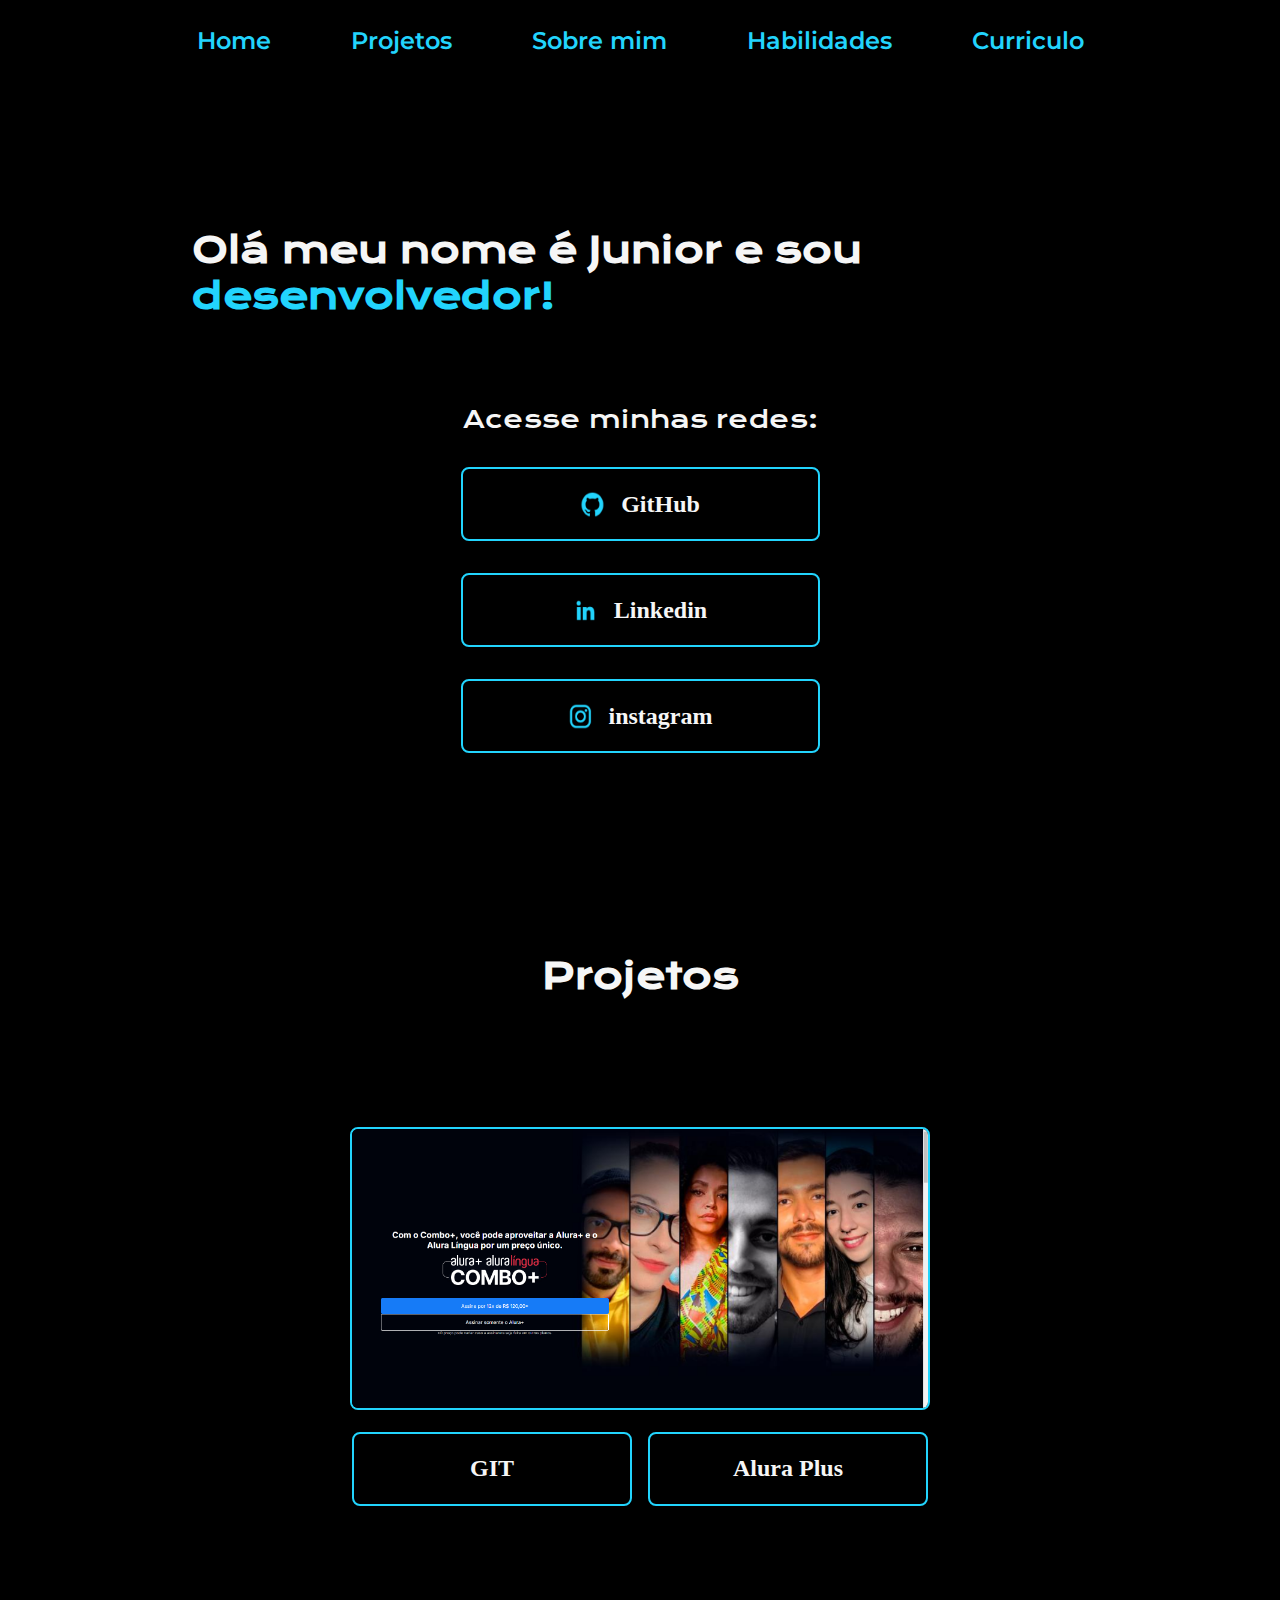
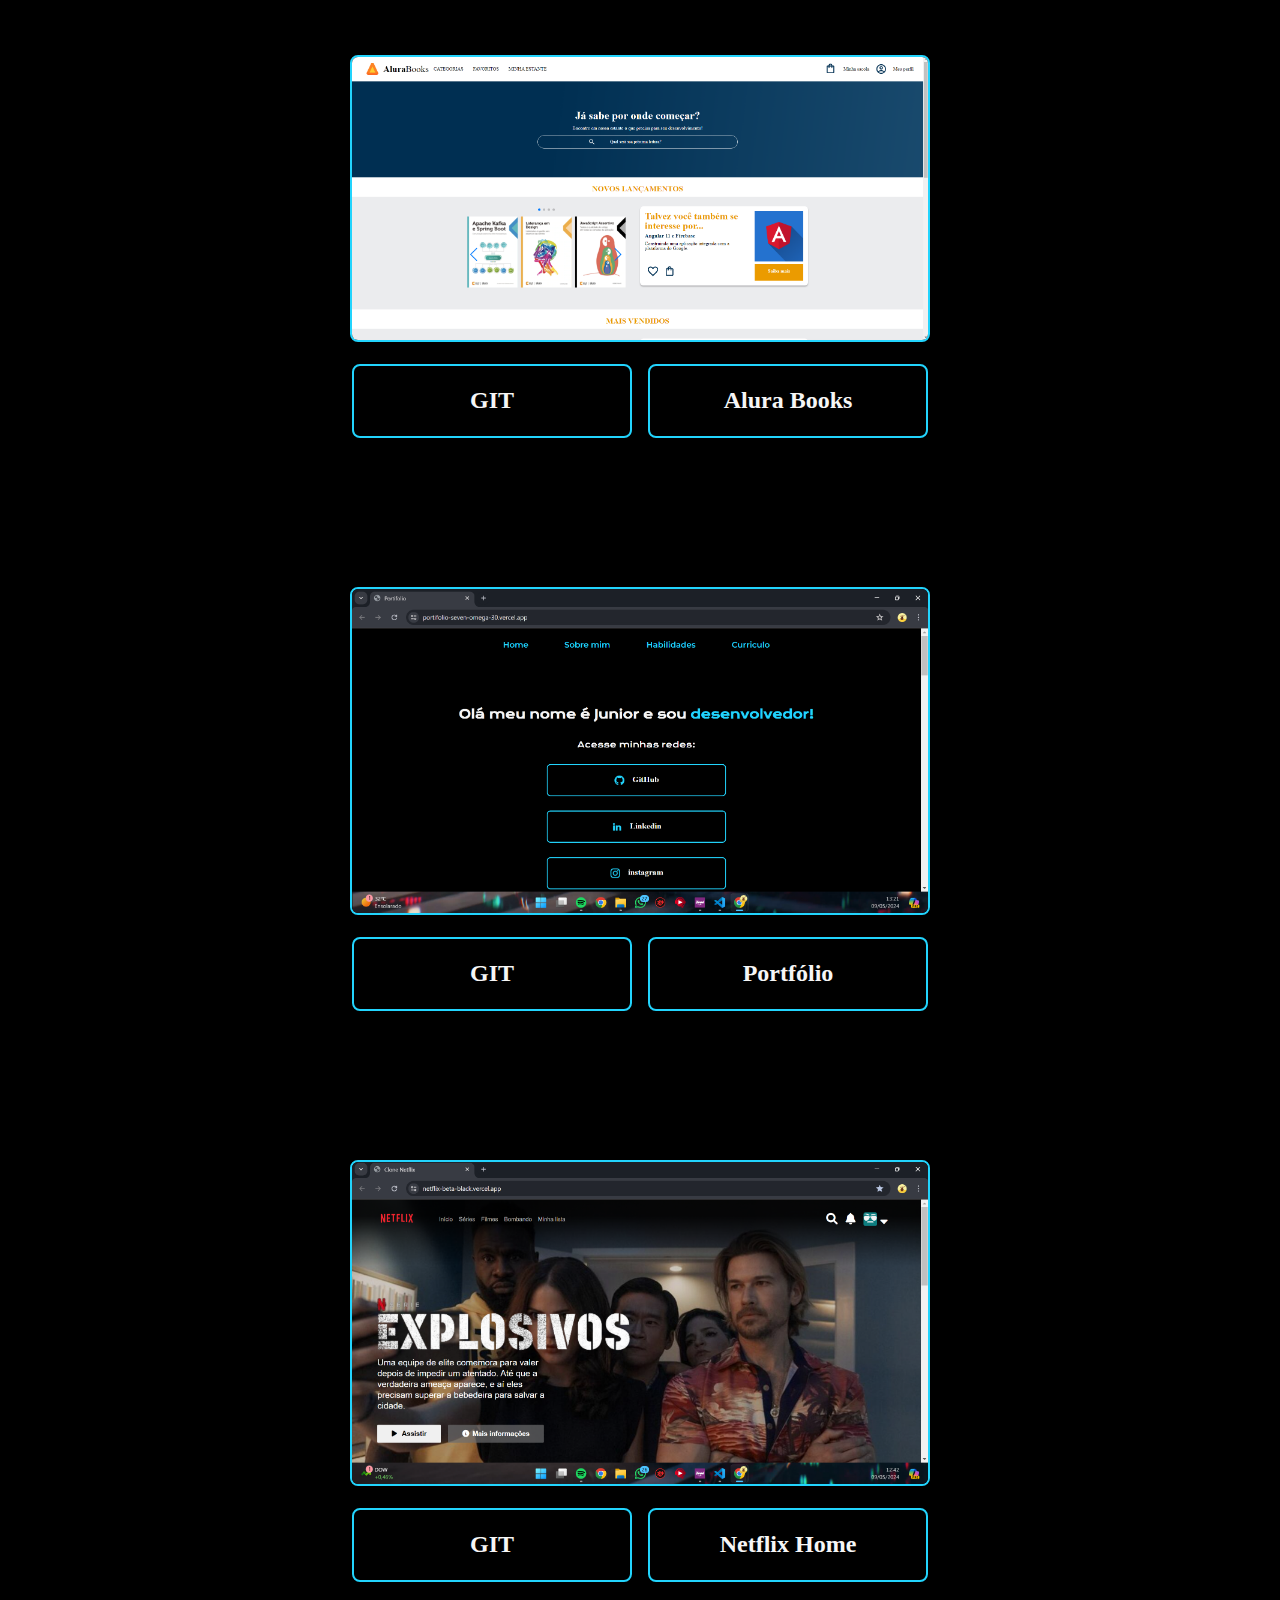
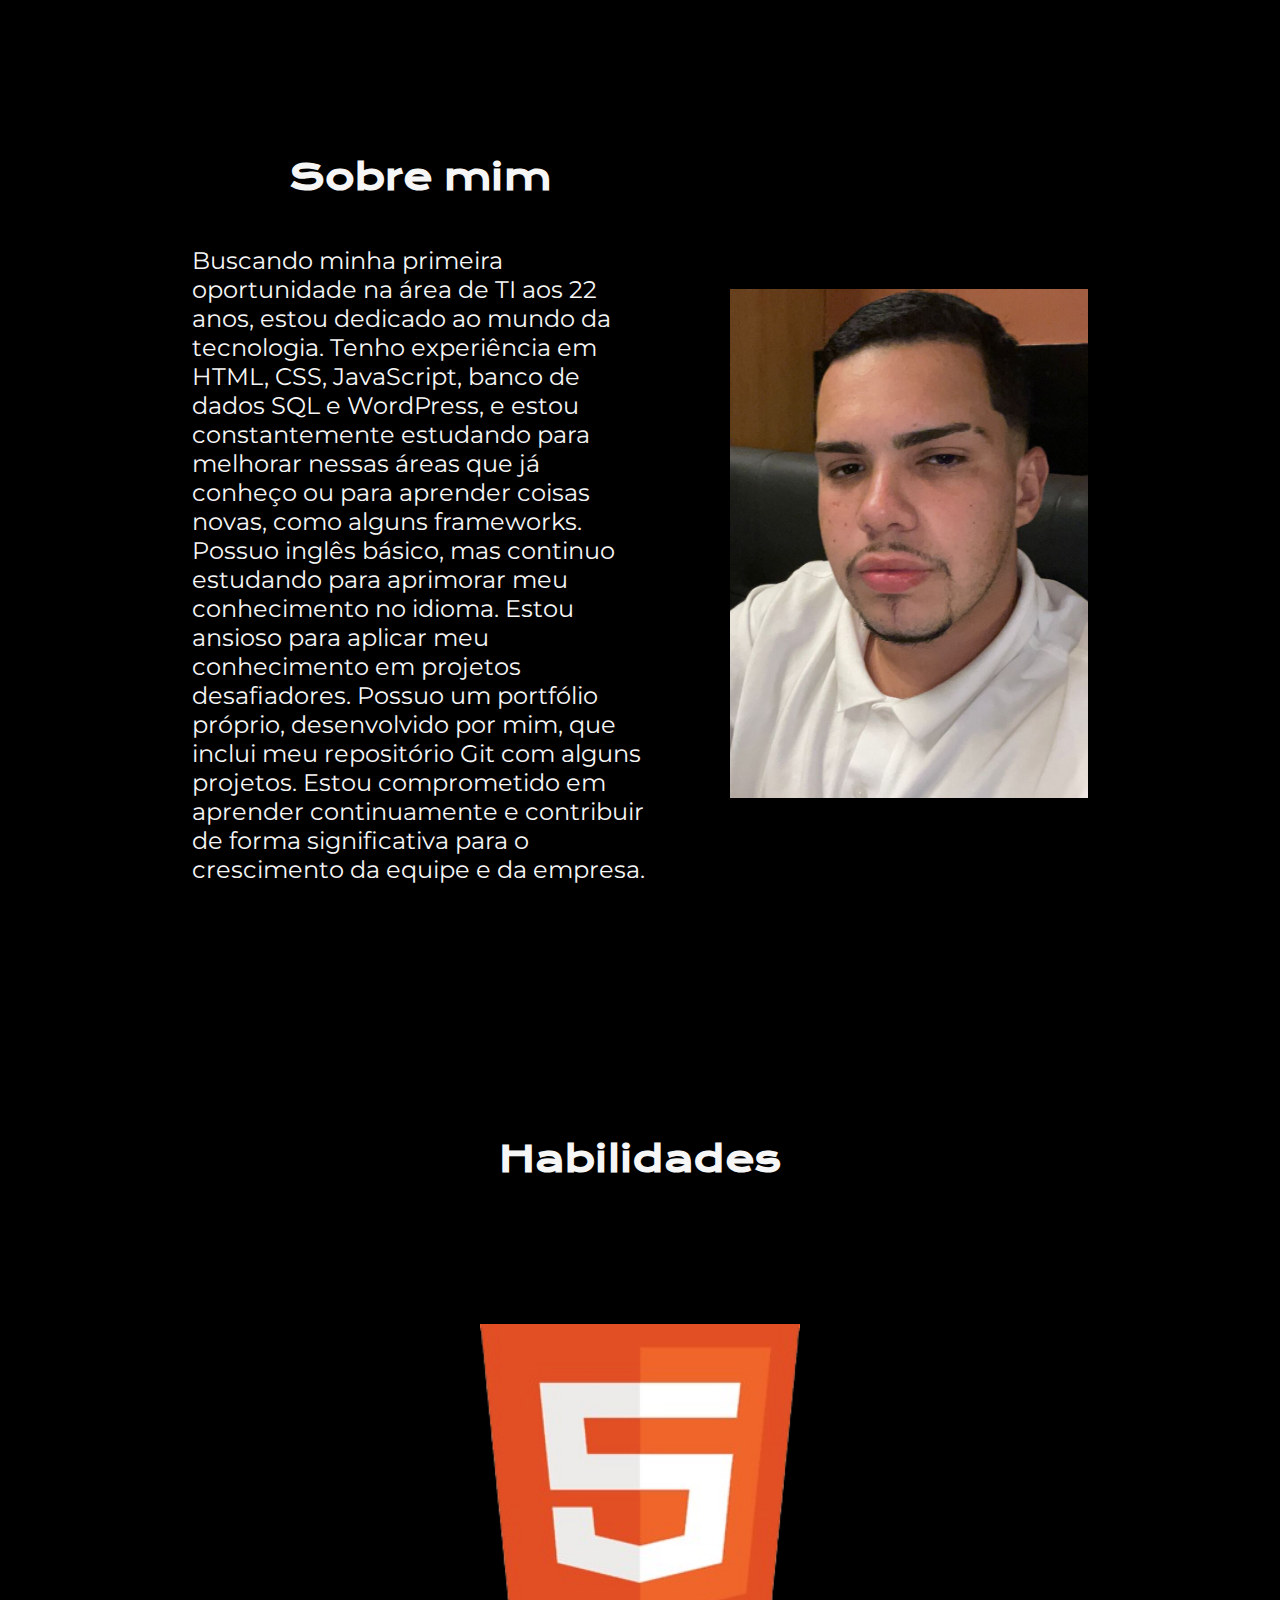
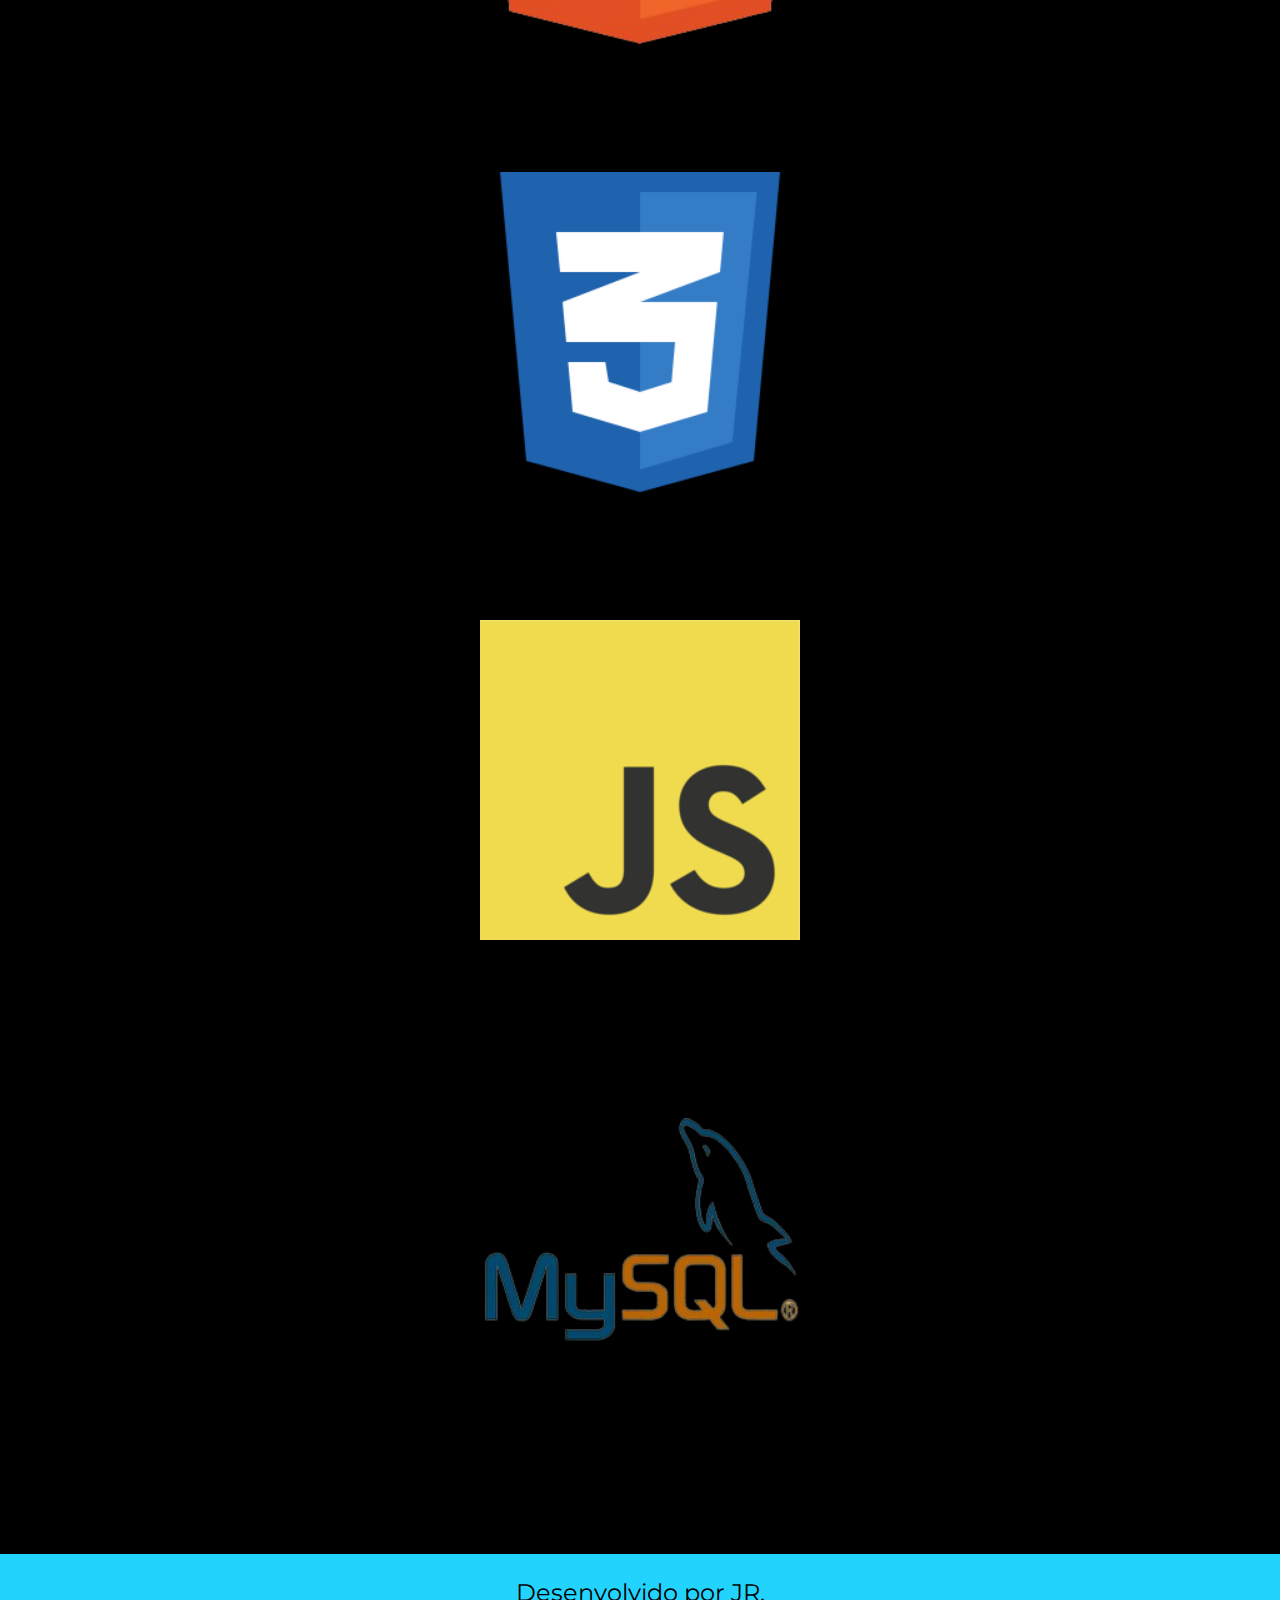
<file: index.html>
<!DOCTYPE html>
<html lang="pt-br">
<head>
    <meta charset="UTF-8">
    <meta name="viewport" content="width=device-width, initial-scale=1.0">
    <title>Portfólio</title>
    <link rel="stylesheet" href="./styles/styles.css" >
</head>
<body>
    <header class="cabecalho">
        <nav class="cabecalho__menu">
            <a class="cabecalho__menu__link" href="#home">Home</a>
            <a class="cabecalho__menu__link" href="#projetos">Projetos</a>
            <a class="cabecalho__menu__link" href="#sobremim">Sobre mim</a>
            <a class="cabecalho__menu__link" href="#habilidades">Habilidades</a>
            <a class="cabecalho__menu__link" href="https://drive.google.com/file/d/1MGEGztIP7j1YN6RC8dijM8vQ1EBqm_su/view?usp=sharing">Curriculo</a>

        </nav>
    </header>
    <main>
        <div id="home" class="apresentacao">
            <section class="apresentacao__conteudo">
                <div class="apresentacao__conteudo__titulo_div">
                    <h1 class="apresentacao__conteudo__titulo">Olá meu nome é Junior e sou<strong class="titulo-destaque"> desenvolvedor!</strong></h1>
                </div>
              
                <div class="apresentacao__links">
                    <h2 class="apresentacao__links__subtitulo">Acesse minhas redes:</h2>
                    <a class="apresentacao__links__navegacao" href="https://github.com/jrr17jrr">
                        <img class="icone" src="./assets/github.png" alt="GitHub"> GitHub 
                    </a>
                    <a class="apresentacao__links__navegacao" href="https://www.linkedin.com/in/ricardo-junior-b81489150/">
                        <img class="icone" src="./assets/linkedin.png" alt="Linkedin"> Linkedin
                    </a>
                    <a class="apresentacao__links__navegacao" href="https://www.instagram.com/silveiraa_jrr?igsh=YTkza3dlYjU1Z21r&utm_source=qr">
                        <img class="icone" src="./assets/instagram.png" alt="Instagram"> instagram
                    </a>
                </div>
            </div>
            
        </div>


        <div id="projetos" class="apresentacao_projetos">
            <section class="apresentacao__titulo_projetos" >
                <h1 class="apresentacao__conteudo__titulo">
                    Projetos
                </h1>
            </section>


            <section class="apresentacao__conteudo_projetos1"> 
                <img class="apresentacao__imagem_projetos" src="./assets/alura pluss.png" alt="Alura Plus">
                <div class="apresentacao__links__navegacao_projetos">
                    <a class="botao_projetos"href="https://github.com/jrr17jrr/Aluraplus">GIT</a>
                    <a class="botao_projetos"href="https://aluraplushome-beta.vercel.app/">Alura Plus</a>
                </div>
            </section>


        <section class="apresentacao__conteudo_projetos1">
            <img class="apresentacao__imagem_projetos" src="./assets/alura books.png" alt="Alura Books">
            <div class="apresentacao__links__navegacao_projetos">
                <a class="botao_projetos"href="https://github.com/jrr17jrr/Alura-Books">GIT</a>
                <a class="botao_projetos"href="https://alura-books-iota-one.vercel.app/">Alura Books</a>
            </div>  
        </section>
       
         
        <section class="apresentacao__conteudo_projetos1">
            <img class="apresentacao__imagem_projetos" src="./assets/portfolio.png" alt="HTML">
            <div class="apresentacao__links__navegacao_projetos">
                <a class="botao_projetos"href="https://github.com/jrr17jrr/Meu-primeiro-portfolio/">GIT</a>
                <a class="botao_projetos"href="https://portfolio-seven-omega-30.vercel.app/">Portfólio</a>
            </div>  
        </section>
       

        <section class="apresentacao__conteudo_projetos1">
            <img class="apresentacao__imagem_projetos" src="./assets/Home netflix.png" alt="Netflix Home">
            <div class="apresentacao__links__navegacao_projetos">
                <a class="botao_projetos" href="https://github.com/jrr17jrr/netflix">GIT</a>
                <a class="botao_projetos" href="https://netflix-beta-black.vercel.app/"  >Netflix Home</a>
            </div>  
        </section>
       



        <div id="sobremim" class="apresentacao">
            <section class="apresentacao__conteudo_sobre_mim" >
                <h1 class="apresentacao____titulo_sobre_mim">Sobre mim</h1>
                <p class="apresentacao__conteudo__texto">Buscando minha primeira oportunidade na área de TI aos 22 anos, estou dedicado ao mundo da tecnologia. Tenho experiência em HTML, CSS, JavaScript, banco de dados SQL e WordPress, e estou constantemente estudando para melhorar nessas áreas que já conheço ou para aprender coisas novas, como alguns frameworks. Possuo inglês básico, mas continuo estudando para aprimorar meu conhecimento no idioma. Estou ansioso para aplicar meu conhecimento em projetos desafiadores. Possuo um portfólio próprio, desenvolvido por mim, que inclui meu repositório Git com alguns projetos. Estou comprometido em aprender continuamente e contribuir de forma significativa para o crescimento da equipe e da empresa.</p>
              
            </section>
            <img class="apresentacao__imagem" src="./assets/jr1.jpg" alt="Foto do jr">
        </div>

        
        <div id="habilidades" class="apresentacao_habilidade">
            <section class="apresentacao__conteudo_habilidade" >
            <h1 class="apresentacao__conteudo__titulo">
                Habilidades
            </h1>
                        
            </section>
            <img class="apresentacao__imagem2" src="./assets/html2.png" alt="HTML">
            <img class="apresentacao__imagem3" src="./assets/css.png" alt="CSS"> 
            <img class="apresentacao__imagem3" src="./assets/js.png" alt="JavaScript"> 
            <img class="apresentacao__imagem3" src="./assets/mysql.png" alt="MYSQL">     
        </div>

       

    </main>
    <footer class="rodape">
        <p>Desenvolvido por JR.</p>
    </footer>
   
</body>
</html>
</file>
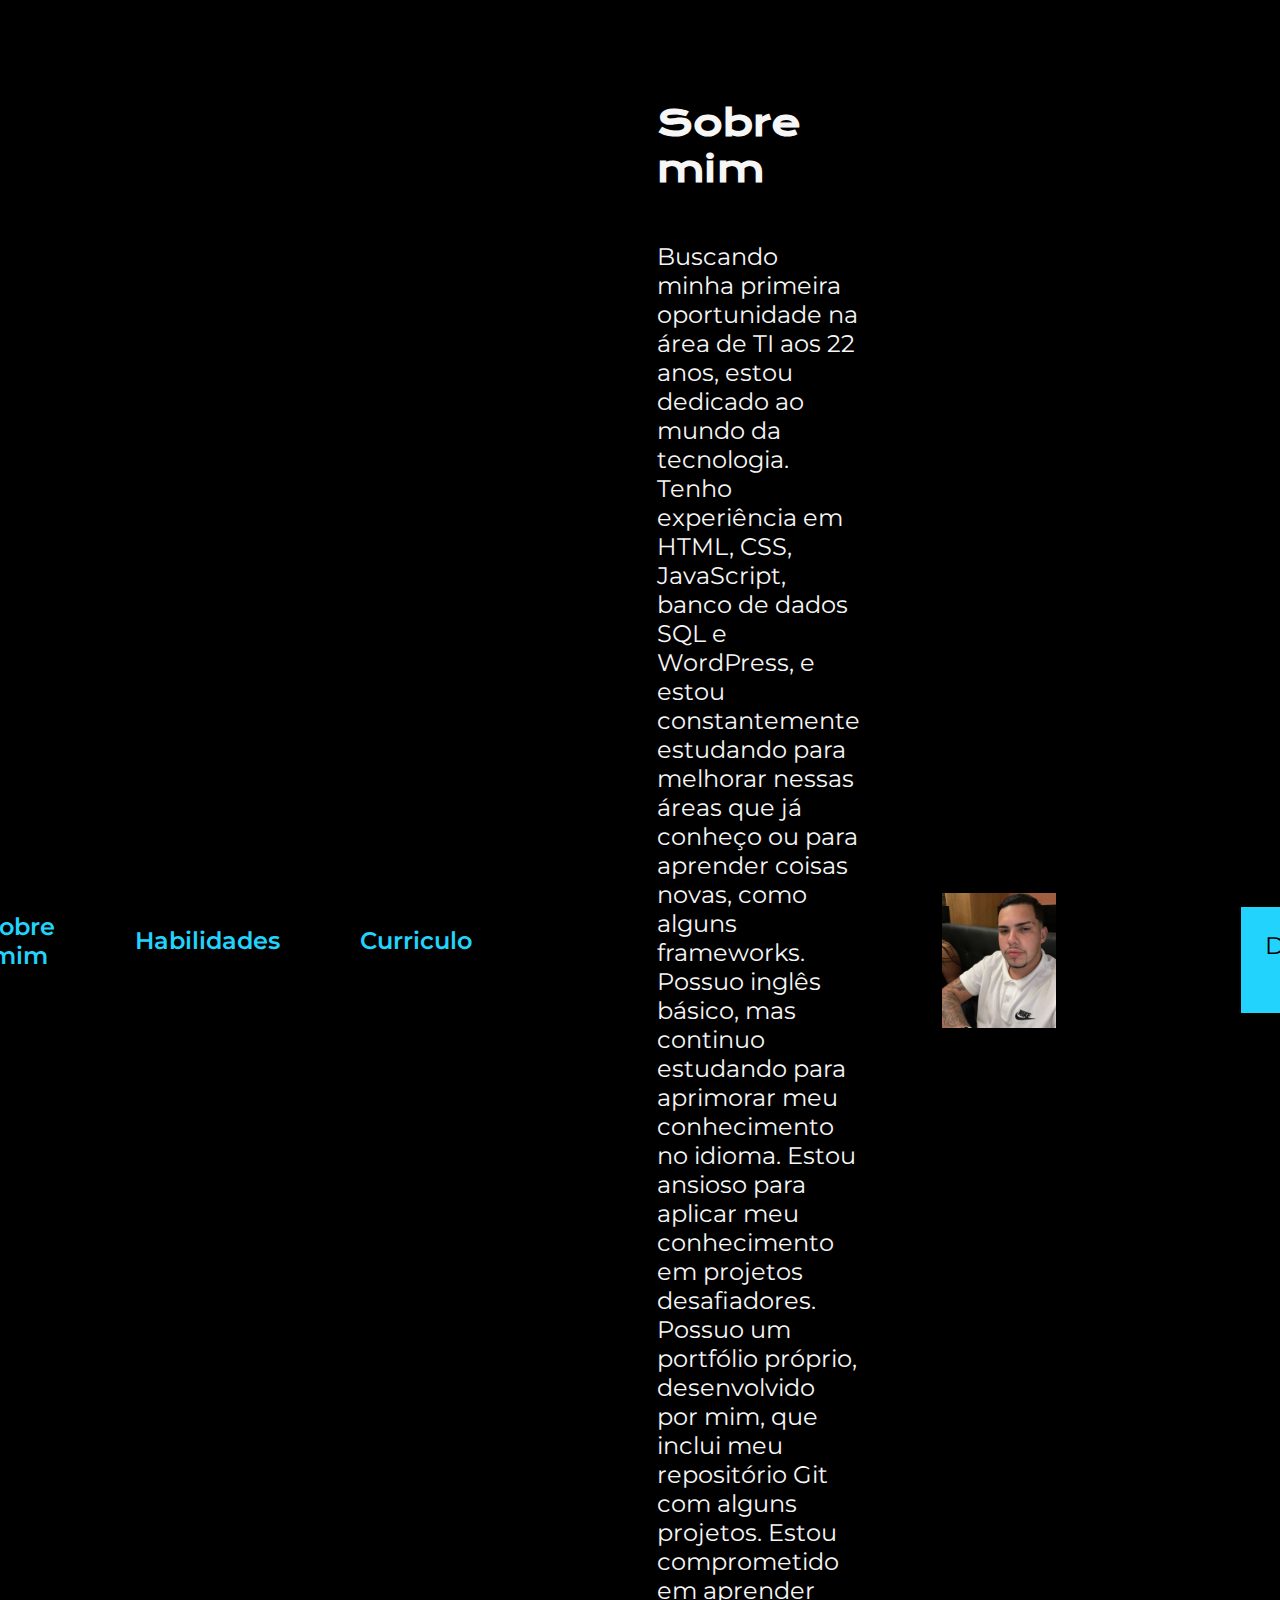
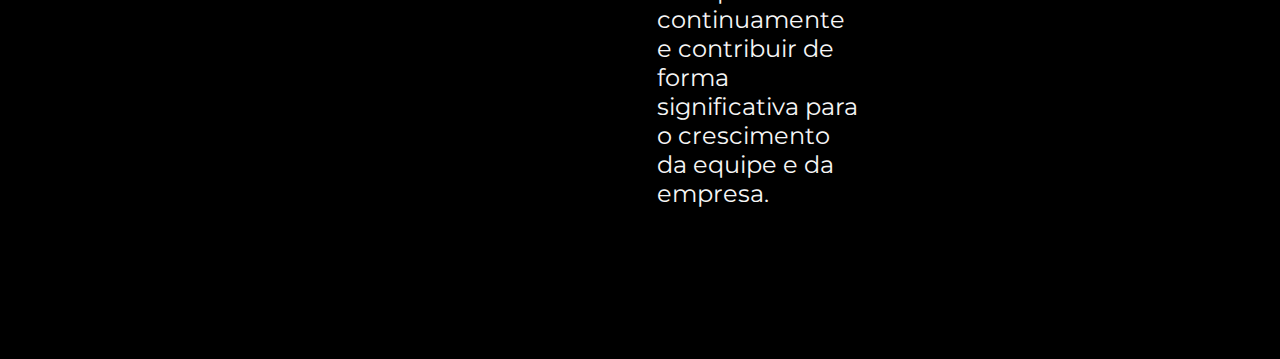
<file: about.html>
<!DOCTYPE html>
<html lang="pt-br">
<head>
    <meta charset="UTF-8">
    <meta name="viewport" content="width=device-width, initial-scale=1.0">
    <title>Portifolio</title>
    <link rel="stylesheet" href="./styles/styles.css">
</head>
<body>
    <header class="cabecalho">
        <header class="cabecalho">
            <nav class="cabecalho__menu">
                <a class="cabecalho__menu__link" href="#home">Home</a>
                <a class="cabecalho__menu__link" href="#sobremim">Sobre mim</a>
                <a class="cabecalho__menu__link" href="#habilidades">Habilidades</a>
                <a class="cabecalho__menu__link" href="#habilidades">Curriculo</a>
            </nav>
    </header>
    
    <main class="apresentacao">
        <section class="apresentacao__conteudo" >
            <h1 class="apresentacao__conteudo__titulo">Sobre mim</h1>
            <p class="apresentacao__conteudo__texto">Buscando minha primeira oportunidade na área de TI aos 22 anos, estou dedicado ao mundo da tecnologia. Tenho experiência em HTML, CSS, JavaScript, banco de dados SQL e WordPress, e estou constantemente estudando para melhorar nessas áreas que já conheço ou para aprender coisas novas, como alguns frameworks. Possuo inglês básico, mas continuo estudando para aprimorar meu conhecimento no idioma. Estou ansioso para aplicar meu conhecimento em projetos desafiadores. Possuo um portfólio próprio, desenvolvido por mim, que inclui meu repositório Git com alguns projetos. Estou comprometido em aprender continuamente e contribuir de forma significativa para o crescimento da equipe e da empresa.</p>
            <!-- <p class="apresentacao__conteudo__texto">Et harum quidem rerum facilis est et expedita distinctio. Nam libero tempore, cum soluta nobis est eligendi optio cumque nihil impedit quo minus id quod maxime placeat facere possimus, omnis voluptas assumenda est, omnis dolor repellendus. Temporibus autem quibusdam et aut officiis debitis aut rerum necessitatibus saepe eveniet ut et voluptates repudiandae sint et molestiae non recusandae. Itaque earum rerum hic tenetur a sapiente delectus, ut aut reiciendis voluptatibus maiores alias consequatur aut perferendis doloribus asperiores ipsum delis forum birol parela maxime infena. Excepteur sint occaecat cupidatat non.</p> -->
        </section>
        <img class="apresentacao__imagem" src="./assets/jr.jpg" alt="Foto do jr">
    </main>

    <footer class="rodape">
        <p>Desenvolvido por JR.</p>
    </footer>

</body>
</html>
</file>
<file: styles/styles.css>
@import url('https://fonts.googleapis.com/css2?family=Krona+One&family=Montserrat:wght@400;600&display=swap');

:root{
    --cor-primaria:#000000 ; 
    --cor-secundaria: #F6F6F6 ; 
    --cor-terciaria: #22D4FD; 
    --cor-hover:#272727;

    --fonte-primaria: "Krona One",sans-serif;
    --fonte-secundaria: 'Montserrat', sans-serif;
}

* {
    margin: 0;
    padding: 0;
}

body {
    /* height: 100vh; */
    box-sizing: border-box;
    background-color: var(--cor-primaria);
    color: var(--cor-secundaria);

}


.cabecalho{
    display: flex;
    justify-content: center;
    padding: 2% 0% 5% 0%;
    gap: 50px;
    align-items: center;
    
    
}
.cabecalho__menu{
    display: flex;
    gap: 80px;
    align-items: center;
   justify-content: center;
   
 
}

.cabecalho__menu__link{
    font-family: var(--fonte-secundaria);
    font-size: 1.5rem;
    font-weight: 600;
    color: var(--cor-terciaria);
    text-decoration: none;
    text-align: center;
}



.cabecalho__menu__link:hover{
    background-color: var(--cor-hover);

    }

.apresentacao {
    padding: 5% 15%;
    display: flex; 
    align-items: center;
    justify-content: center;
    gap: 82px;
}



.apresentacao_habilidade{
    display: flex;
    flex-direction: column;
    justify-content: center;
    align-items: center;
    padding: 8% 0% 8% 0%
}

.apresentacao__conteudo {
    
    justify-content: center;
    align-items: center;
    display: flex;
    flex-direction: column;
    gap: 40px;
    padding: 0% 0% 8% 0%;
}

.apresentacao__titulo_projetos{
    display: flex;
    flex-direction: column;
    
    align-items: center;
    padding: 0 0 0 0;
    margin: 0;

}

.apresentacao__conteudo_projetos1{
    display: flex;
    flex-direction: column;
    
    align-items: center;
    padding: 5% 0% 5% 0%;

}

.apresentacao__conteudo_sobre_mim{
    display: flex;
    flex-direction: column;
    justify-content: center;
    align-items: center;
    padding: 0% 0% 8% 0%;

}

.apresentacao__conteudo_projetos2{
    display: flex;
    flex-direction: column;
    
    align-items: center;
    padding: 5% 0% 5% 0%;

}

.apresentacao__conteudo_habilidade{
    display: flex;
    flex-direction: column;
    gap: 50px;
    align-items: center;
    padding: 0% 0% 5% 0%;
    

}


.apresentacao__conteudo__titulo_div {
    
    justify-content: center;
    align-items: center;
    
}


.apresentacao__conteudo__titulo {
    font-size: 2.25rem;
    font-family:var(--fonte-primaria);
    padding: 5% 0% 5% 0%;

  
}

.apresentacao____titulo_sobre_mim{
    font-size: 2.25rem;
    font-family:var(--fonte-primaria);
    padding: 5% 0% 10% 0%;
}


.titulo-destaque {
    color: var(--cor-terciaria);
    
}


.apresentacao__conteudo__texto {
    font-size: 1.5rem;
    font-family: var(--fonte-secundaria);
}



.apresentacao__links{
    display:flex;
    flex-direction: column;
    justify-content: space-between;
    align-items: center;
    gap: 32px;
}

.apresentacao__links__subtitulo{
    font-family: var(--fonte-primaria);
    font-weight: 400;
    font-size: 1.5;
}

.apresentacao__links__navegacao {
    display: flex;
    justify-content: center;
    gap: 16px;
    border: 2px solid var(--cor-terciaria);
    width: 100%;
    text-align: center;
    border-radius: 8px;
    font-size: 1.5rem;
    font-weight: 600;
    padding: 21.5px 0;
    text-decoration: none;
    color: var(--cor-secundaria);
    font-family: var(--font-secundaria);
}




.apresentacao__links__navegacao_projetos {
    display: flex;
    justify-content: center;
    flex-direction: row;
    gap: 16px;
    
    width: 45%;
    text-align: center;
    
    font-size: 1.5rem;
    font-weight: 600;
    padding: 21.5px 0;
    text-decoration: none;
    color: var(--cor-secundaria);
    font-family: var(--font-secundaria);
    
    
}

.botao_projetos{
    display: flex;
    justify-content: center;
    flex-direction: row;
    gap: 16px;
    border: 2px solid var(--cor-terciaria);
    width: 60%;
    text-align: center;
    border-radius: 8px;
    font-size: 1.5rem;
    font-weight: 600;
    padding: 21.5px 0;
    text-decoration: none;
    color: var(--cor-secundaria);
    font-family: var(--font-secundaria);
}


.botao_projetos:hover {
    
    background-color:var(--cor-hover)
}

.apresentacao__links__navegacao:hover {
    
    background-color:var(--cor-hover)
}

.imagens_habilidades{
    display: flex;
    flex-wrap: wrap; /* Permite que os itens passem para a próxima linha */
    padding: 10px;

}
.image{
    flex: 1 1 50%; /* Cresce para preencher o espaço, mas não mais que 50% da linha */
    padding: 10px;
    box-sizing: border-box; /* Inclui padding no cálculo de largura */
}
.apresentacao__imagem {
    width: 40%;

}

.apresentacao__imagem2 {
    width: 25%;
    padding: 5% 0% 5% 0%;
}

.apresentacao__imagem3 {
    width: 25%;
    padding: 5% 0% 5% 0%;
}

.apresentacao__imagem4 {
    width: 25%;
    padding: 5% 0% 5% 0%;
}

.apresentacao__imagem_projetos {
    width: 45%;

    border-radius: 8px;
    border: 2px solid var(--cor-terciaria);
}

.icone {
    width: 25px; 
    height: auto;  
    
}


.rodape{
    padding: 24px;
    color: var(--cor-primaria);
    background-color: var(--cor-terciaria);
    text-align: center;
    font-family: var(--fonte-secundaria);
    font-size: 1.5rem;
    font-weight: 400;
}

@media (max-width: 1200px) {
    .cabecalho{
        padding: 10% 25% 0% 25%;
       
        
    }
    .cabecalho__menu{
        justify-content: center;
        gap: 15px;
    }

    .cabecalho__menu__link{
        font-family: var(--fonte-secundaria);
        width: 55%;
        font-size: 1rem;
        font-weight: 600;
        color: var(--cor-terciaria);
        text-decoration: none;
    }

    .apresentacao{
        flex-direction: column-reverse;
        padding: 0%;
    
    }

    .apresentacao_projetos{
        flex-direction: column-reverse;
        padding: 15% 0% 15% 0%;
    
    }


    .apresentacao__imagem {
        width: 60%;
    
    }

    .apresentacao__conteudo {
        width: auto;
        padding: 0% 0% 15% 0%;
        justify-content: center;
        
    }

    

    .apresentacao__conteudo_projetos1 {
        width: auto;
        padding: 0% 0% 15% 0%;
        justify-content: center;
        text-align: center;
    }

   
    .apresentacao__conteudo_sobre_mim {
        width: auto;
        padding: 0% 0% 20% 0%;
        justify-content: center;
        
    }

    .apresentacao__imagem_projetos {
        width: 60%;
    }

    .apresentacao__links__navegacao_projetos {
        width: 60%; 
    }

    .apresentacao__conteudo__titulo{
        justify-content: center;
        align-items: center;
         
    }

    .botao_projetos{
        display: flex;
        justify-content: center;
        align-items: center;
        flex-direction: row;
        gap: 16px;
        border: 2px solid var(--cor-terciaria);
        width: 60%;
        text-align: center;
        border-radius: 8px;
        font-size: 1.5rem;
        font-weight: 600;
        padding: 21.5px 0;
        text-decoration: none;
        color: var(--cor-secundaria);
        font-family: var(--font-secundaria);
    }

}

@media screen and (max-width:768px) {

    .apresentacao__conteudo__texto{
        margin: 0 3em;
    }

    .apresentacao__conteudo__titulo{
        
        text-align: center;
    }
    
}
</file>
